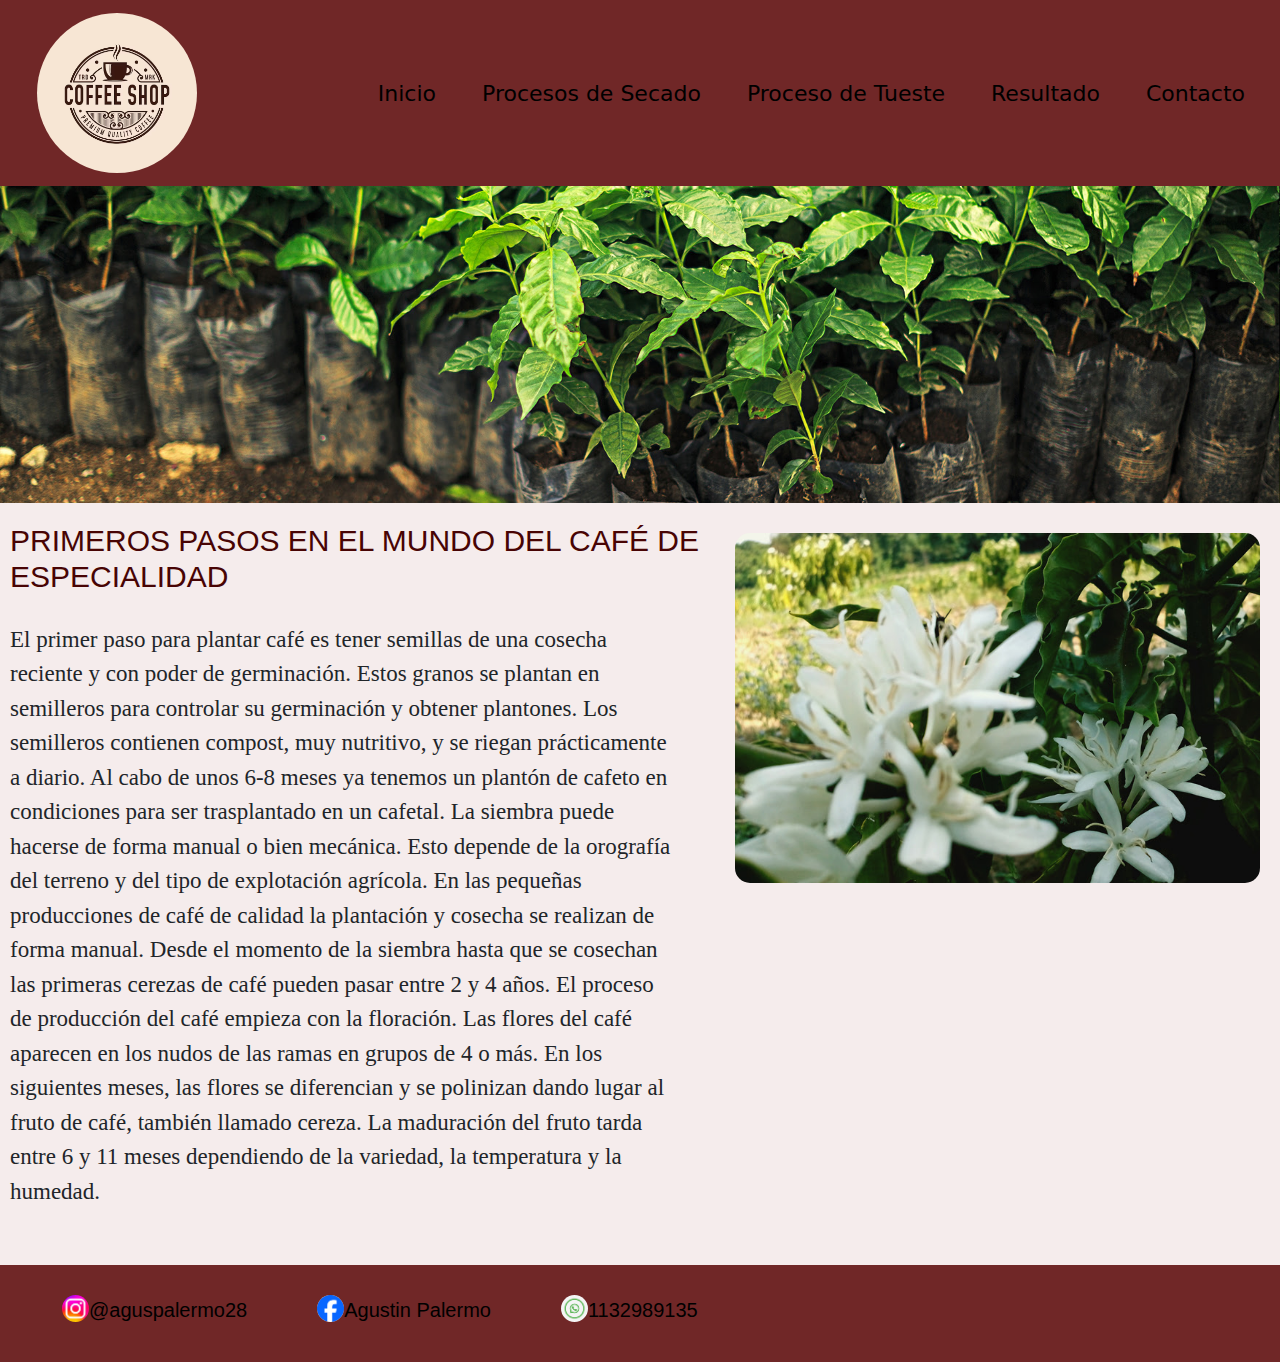
<file: index.html>
<!DOCTYPE html>
<html lang="es">
  <head>
    <meta charset="UTF-8" />
    <meta name="viewport" content="width=device-width, initial-scale=1.0" />
    <title>Cafeteando | Bienvenido a mi mundo</title>
    <!-- LINK DE BOOTSTRAP -->
    <link
      rel="stylesheet"
      href="https://cdn.jsdelivr.net/npm/bootstrap@5.3.3/dist/css/bootstrap.min.css"
    />
    <!-- LINK DE ANIMATE CSS-->
    <link
    rel="stylesheet"
    href="https://cdnjs.cloudflare.com/ajax/libs/animate.css/4.1.1/animate.min.css"
  />
    <!-- LINK DE CSS -->
    <link rel="stylesheet" href="css/estilos.css" />

    <!-- DESCRIPCION-->
    <meta name="description" content="El Cafe de especialidad es un mundo aparte, toda la información que necesitas saber la encontras con Cafeteando."> 

    <!-- KEYWORDS -->
    <meta name="keywords" content="Cafe, Cafe de especialidad, Tipos de Tueste, Cafeteando, Lavado, Natural, Honey,">

    <!-- FAVICON -->
     <link rel="shortcut icon" href="img/logo1.avif" type="image/x-icon">

     <!-- AUTOR -->
     <meta name="author" content="Agustin Palermo">
    </head>
    
  <body>
    <!-- HEADER -->
    <header>
      <nav class="navbar navbar-expand-lg fondo1">
        <div class="container-fluid">
          <a class="navbar-brand" href="#"
            ><img
              src="img/logo1.avif"
              alt="Logo de cafe"
              height="160px"
              class="logo1 animate__animated animate__bounceInLeft"
          /></a>
          <button
            class="navbar-toggler"
            type="button"
            data-bs-toggle="collapse"
            data-bs-target="#navbarNav"
            aria-controls="navbarNav"
            aria-expanded="false"
            aria-label="Toggle navigation"
          >
            <span class="navbar-toggler-icon"></span>
          </button>
          <div class="collapse navbar-collapse" id="navbarNav">
            <ul class="navbar-nav">
              <li class="nav-item">
                <a class="nav-link active" aria-current="page" href="#"
                  >Inicio</a
                >
              </li>
              <li class="nav-item">
                <a
                  class="nav-link active"
                  aria-current="page"
                  href="html/proceso.html"
                  target="_blank"
                  >Procesos de Secado</a
                >
              </li>
              <li class="nav-item">
                <a
                  class="nav-link active"
                  aria-current="page"
                  href="html/tueste.html"
                  target="_blank"
                  >Proceso de Tueste</a
                >
              </li>
              <li class="nav-item">
                <a
                  class="nav-link active"
                  aria-current="page"
                  href="html/resultado.html"
                  target="_blank"
                  >Resultado</a
                >
              </li>
              <li class="nav-item">
                <a
                  class="nav-link active"
                  aria-current="page"
                  href="html/contacto.html"
                  target="_blank"
                  >Contacto</a
                >
              </li>
            </ul>
          </div>
        </div>
      </nav>
    </header>

    <!-- MAIN -->
    <main>
      <section>
        <img src="img/foto1.jpg" alt="Foto del cafeto" width="100%"/>
      </section>

      <section class="box3">
        <div class="box4">
          <h1>PRIMEROS PASOS EN EL MUNDO DEL CAFÉ DE ESPECIALIDAD</h1>
          <p>
            El primer paso para plantar café es tener semillas de una cosecha
            reciente y con poder de germinación. Estos granos se plantan en
            semilleros para controlar su germinación y obtener plantones. Los
            semilleros contienen compost, muy nutritivo, y se riegan
            prácticamente a diario. Al cabo de unos 6-8 meses ya tenemos un
            plantón de cafeto en condiciones para ser trasplantado en un
            cafetal. La siembra puede hacerse de forma manual o bien mecánica.
            Esto depende de la orografía del terreno y del tipo de explotación
            agrícola. En las pequeñas producciones de café de calidad la
            plantación y cosecha se realizan de forma manual. Desde el momento
            de la siembra hasta que se cosechan las primeras cerezas de café
            pueden pasar entre 2 y 4 años. El proceso de producción del café
            empieza con la floración. Las flores del café aparecen en los nudos
            de las ramas en grupos de 4 o más. En los siguientes meses, las
            flores se diferencian y se polinizan dando lugar al fruto de café,
            también llamado cereza. La maduración del fruto tarda entre 6 y 11
            meses dependiendo de la variedad, la temperatura y la humedad.
          </p>
        </div>
        <img
          src="img/foto2.jpg"
          alt="Flores del cafeto"
          height="350px"
          class="flores"
        />
      </section>
    </main>

    <!-- FOOTER -->
    <footer>
      <div class="box7">
        <ul>
          <li>
            <a href=""
              ><img src="img/logo2.jpg" alt="logo de instagram" height="27px" />
              <p>@aguspalermo28</p></a
            >
          </li>
          <li>
            <a href=""
              ><img src="img/logo3.png" alt="logo de facebook" height="27px" />
              <p>Agustin Palermo</p>
            </a>
          </li>
          <li>
            <a href=""
              ><img src="img/logo4.jpg" alt="logo de whatsapp" height="27px" />
              <p>1132989135</p></a
            >
          </li>
        </ul>
      </div>
    </footer>

    <!-- LINK DE BOOTSTRAP -->
    <script
      src="https://cdn.jsdelivr.net/npm/@popperjs/core@2.11.8/dist/umd/popper.min.js"
      integrity="sha384-I7E8VVD/ismYTF4hNIPjVp/Zjvgyol6VFvRkX/vR+Vc4jQkC+hVqc2pM8ODewa9r"
      crossorigin="anonymous"
    ></script>
    <script
      src="https://cdn.jsdelivr.net/npm/bootstrap@5.3.3/dist/js/bootstrap.min.js"
      integrity="sha384-0pUGZvbkm6XF6gxjEnlmuGrJXVbNuzT9qBBavbLwCsOGabYfZo0T0to5eqruptLy"
      crossorigin="anonymous"
    ></script>
  </body>
</html>
</file>
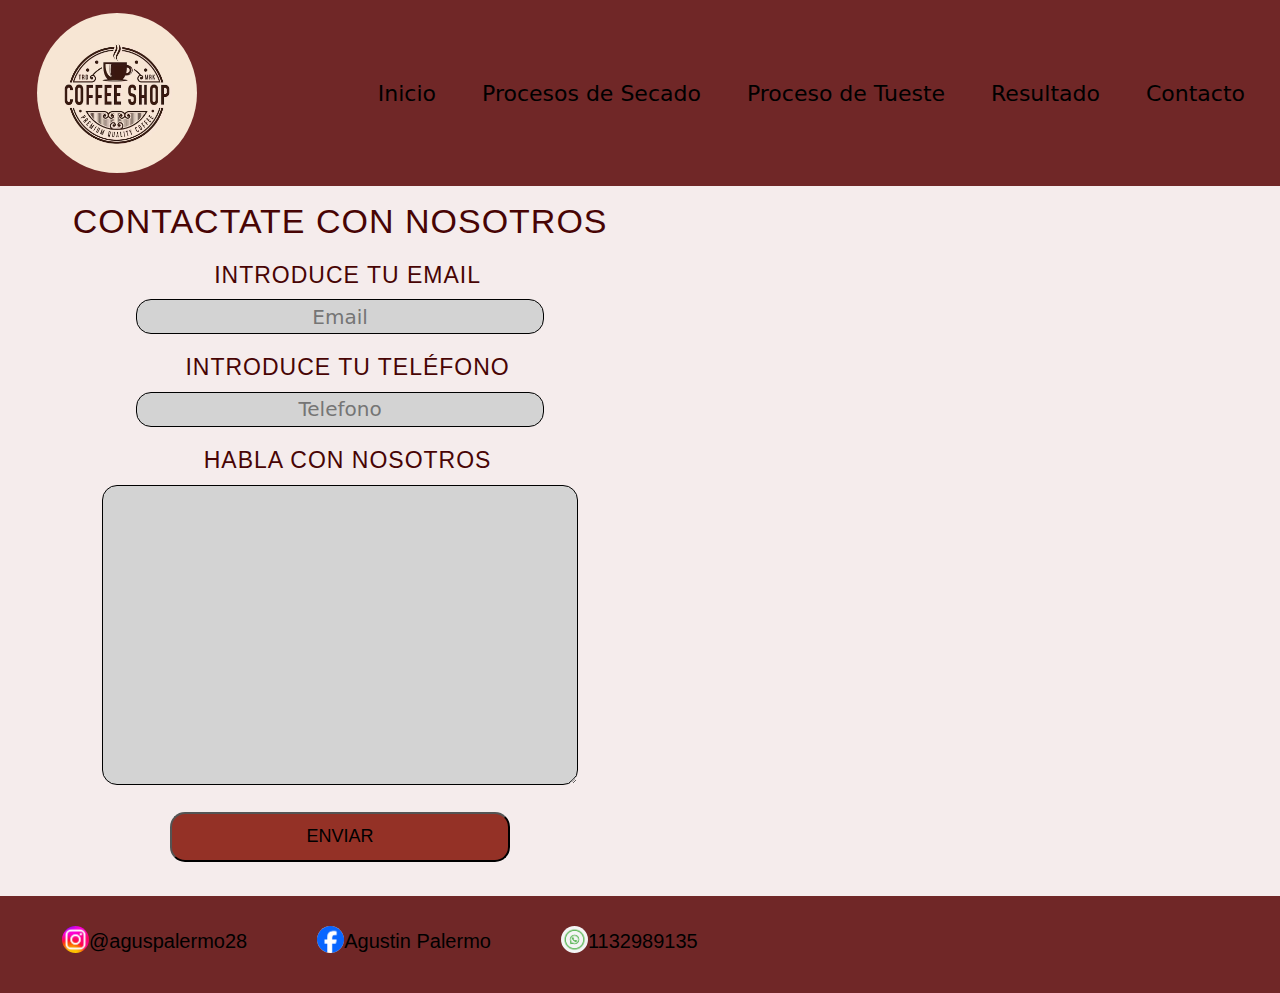
<file: html/contacto.html>
<!DOCTYPE html>
<html lang="es">
  <head>
    <meta charset="UTF-8" />
    <meta name="viewport" content="width=device-width, initial-scale=1.0" />
    <title>Cafeteando | Bienvenido a mi mundo</title>
    <!-- LINK DE BOOTSTRAP -->
    <link
      rel="stylesheet"
      href="https://cdn.jsdelivr.net/npm/bootstrap@5.3.3/dist/css/bootstrap.min.css"
    />
    <!-- LINK DE ANIMATE CSS-->
    <link
    rel="stylesheet"
    href="https://cdnjs.cloudflare.com/ajax/libs/animate.css/4.1.1/animate.min.css"
  />
  <!-- LINK DE CSS -->
    <link rel="stylesheet" href="../css/estilos.css" />

  <!-- DESCRIPCION-->
  <meta name="description" content="Si queres saber mas sobre Cafe de Especialidad, Asesoramientos y Capacitaciones, podes contactarnos o acercarte hasta nuestro local.">
  
  <!-- KEYWORDS -->
  <meta name="keywords" content="Cafe, Cafe de especialidad, Capacitacion, Cafeteando, Curso de Cafe, Barista, Grano de cafe, Tueste">

  <!-- FAVICON -->
   <link rel="shortcut icon" href="../img/logo1.avif" type="image/x-icon">

   <!-- AUTOR -->
   <meta name="author" content="Agustin Palermo">


  </head>

  <body>
    <!-- HEADER -->
    <header>
      <nav class="navbar navbar-expand-lg fondo1">
        <div class="container-fluid">
          <a class="navbar-brand" href="#"
            ><img
              src="../img/logo1.avif"
              alt="Logo de cafe"
              height="160px"
              class="logo1 animate__animated animate__bounceInLeft"
          /></a>
          <button
            class="navbar-toggler"
            type="button"
            data-bs-toggle="collapse"
            data-bs-target="#navbarNav"
            aria-controls="navbarNav"
            aria-expanded="false"
            aria-label="Toggle navigation"
          >
            <span class="navbar-toggler-icon"></span>
          </button>
          <div class="collapse navbar-collapse" id="navbarNav">
            <ul class="navbar-nav">
              <li class="nav-item">
                <a
                  class="nav-link active"
                  aria-current="page"
                  href="../index.html"
                  target="_blank"
                  >Inicio</a
                >
              </li>
              <li class="nav-item">
                <a
                  class="nav-link active"
                  aria-current="page"
                  href="proceso.html"
                  target="_blank"
                  >Procesos de Secado</a
                >
              </li>
              <li class="nav-item">
                <a
                  class="nav-link active"
                  aria-current="page"
                  href="tueste.html"
                  target="_blank"
                  >Proceso de Tueste</a
                >
              </li>
              <li class="nav-item">
                <a
                  class="nav-link active"
                  aria-current="page"
                  href="resultado.html"
                  target="_blank"
                  >Resultado</a
                >
              </li>
              <li class="nav-item">
                <a class="nav-link active" aria-current="page" href="#"
                  >Contacto</a
                >
              </li>
            </ul>
          </div>
        </div>
      </nav>
    </header>

    <!-- MAIN -->

    <section class="box19">
      <div class="box21">
        <h1>CONTACTATE CON NOSOTROS</h1>
        <form action="../index.html">
          <div class="box22">
            <h3>INTRODUCE TU EMAIL</h3>
            <input type="email" name="Email" placeholder="Email" class="form1" />
          </div>

          <div class="box22">
            <h3>INTRODUCE TU TELÉFONO</h3>
            <input
              type="text"
              name="Numero"
              placeholder="Telefono"
              class="form1"
            />
          </div>

          <div class="box22">
            <h3>HABLA CON NOSOTROS</h3>
            <textarea
              name="comentario"
              rows="10"
              cols="100"
              id="form3"
            ></textarea>
          </div>

          <input type="submit" value="ENVIAR" class="boton1" />
        </form>
      </div>

      <iframe
        class="box20"
        src="https://www.google.com/maps/embed?pb=!1m18!1m12!1m3!1d3285.042342024081!2d-58.47604152447767!3d-34.57779515612932!2m3!1f0!2f0!3f0!3m2!1i1024!2i768!4f13.1!3m3!1m2!1s0x95bcb72a558d8b43%3A0xe13a8a934b78f827!2sAlvarez%20Thomas%202294!5e0!3m2!1ses-419!2sar!4v1719581317150!5m2!1ses-419!2sar"
        width="550"
        height="600"
        style="border: 0"
        allowfullscreen=""
        loading="lazy"
        referrerpolicy="no-referrer-when-downgrade"
      ></iframe>
    </section>

    <!-- FOOTER -->
    <footer>
      <div class="box7">
        <ul>
          <li>
            <a href=""
              ><img src="../img/logo2.jpg" alt="logo de instagram" height="27px" />
              <p>@aguspalermo28</p></a
            >
          </li>
          <li>
            <a href=""
              ><img src="../img/logo3.png" alt="logo de facebook" height="27px" />
              <p>Agustin Palermo</p>
            </a>
          </li>
          <li>
            <a href=""
              ><img src="../img/logo4.jpg" alt="logo de whatsapp" height="27px" />
              <p>1132989135</p></a
            >
          </li>
        </ul>
      </div>
    </footer>

    <script
      src="https://cdn.jsdelivr.net/npm/@popperjs/core@2.11.8/dist/umd/popper.min.js"
      integrity="sha384-I7E8VVD/ismYTF4hNIPjVp/Zjvgyol6VFvRkX/vR+Vc4jQkC+hVqc2pM8ODewa9r"
      crossorigin="anonymous"
    ></script>
    <script
      src="https://cdn.jsdelivr.net/npm/bootstrap@5.3.3/dist/js/bootstrap.min.js"
      integrity="sha384-0pUGZvbkm6XF6gxjEnlmuGrJXVbNuzT9qBBavbLwCsOGabYfZo0T0to5eqruptLy"
      crossorigin="anonymous"
    ></script>
  </body>
</html>
</file>
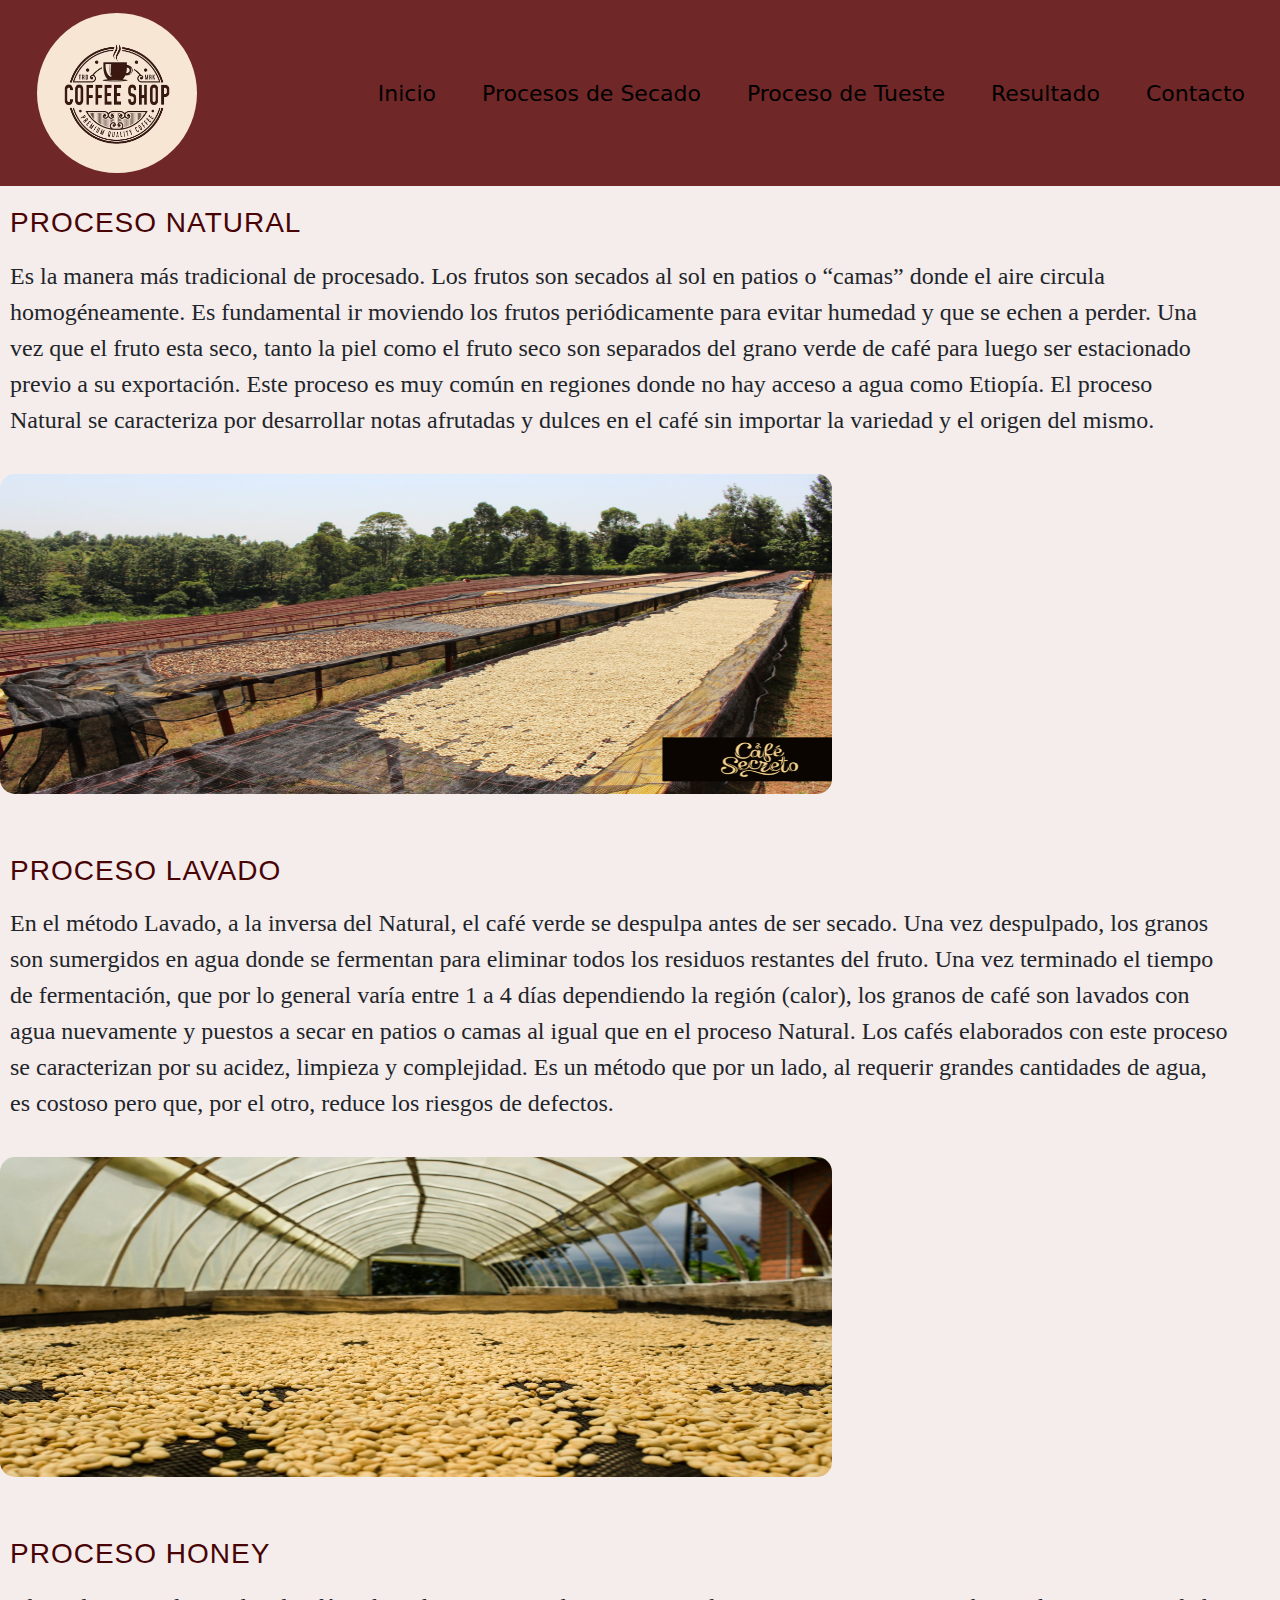
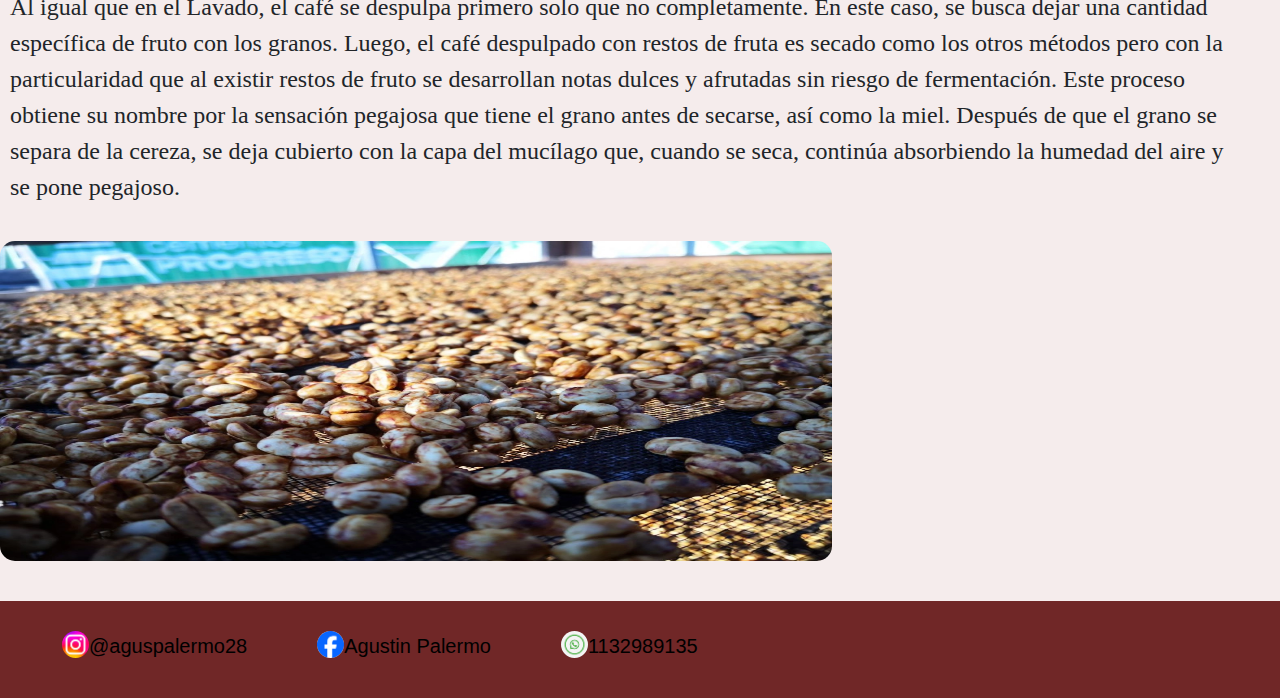
<file: html/proceso.html>
<!DOCTYPE html>
<html lang="es">
  <head>
    <meta charset="UTF-8" />
    <meta name="viewport" content="width=device-width, initial-scale=1.0" />
    <title>Cafeteando | Bienvenido a mi mundo</title>
    <!-- LINK DE BOOTSTRAP -->
    <link
      rel="stylesheet"
      href="https://cdn.jsdelivr.net/npm/bootstrap@5.3.3/dist/css/bootstrap.min.css"
    />
    <!-- LINK DE ANIMATE CSS-->
    <link
    rel="stylesheet"
    href="https://cdnjs.cloudflare.com/ajax/libs/animate.css/4.1.1/animate.min.css"
  />
    <!-- LINK DE CSS -->
    <link rel="stylesheet" href="../css/estilos.css" />

    <!-- DESCRIPCION-->
    <meta name="description" content="El Cafe de especialidad tiene tres maneras distintas de tratarlo y secar el grano, aprende a detalle cada tratamiento."> 

    <!-- KEYWORDS -->
    <meta name="keywords" content="Cafe, Cafe de especialidad, Tipos de Tueste, Cafeteando, Lavado, Natural, Honey, Porceso de secado, Proceso">

    <!-- FAVICON -->
     <link rel="shortcut icon" href="../img/logo1.avif" type="image/x-icon">

     <!-- AUTOR -->
     <meta name="author" content="Agustin Palermo">
  </head>

  <body>
    <!-- HEADER -->
    <header>
      <nav class="navbar navbar-expand-lg fondo1">
        <div class="container-fluid">
          <a class="navbar-brand" href="#"
            ><img
              src="../img/logo1.avif"
              alt="Logo de cafe"
              height="160px"
              class="logo1 animate__animated animate__bounceInLeft"
          /></a>
          <button
            class="navbar-toggler"
            type="button"
            data-bs-toggle="collapse"
            data-bs-target="#navbarNav"
            aria-controls="navbarNav"
            aria-expanded="false"
            aria-label="Toggle navigation"
          >
            <span class="navbar-toggler-icon"></span>
          </button>
          <div class="collapse navbar-collapse" id="navbarNav">
            <ul class="navbar-nav">
              <li class="nav-item">
                <a
                  class="nav-link active"
                  aria-current="page"
                  href="../index.html"
                  target="_blank"
                  >Inicio</a
                >
              </li>
              <li class="nav-item">
                <a class="nav-link active" aria-current="page" href="#"
                  >Procesos de Secado</a
                >
              </li>
              <li class="nav-item">
                <a
                  class="nav-link active"
                  aria-current="page"
                  href="tueste.html"
                  target="_blank"
                  >Proceso de Tueste</a
                >
              </li>
              <li class="nav-item">
                <a
                  class="nav-link active"
                  aria-current="page"
                  href="resultado.html"
                  target="_blank"
                  >Resultado</a
                >
              </li>
              <li class="nav-item">
                <a
                  class="nav-link active"
                  aria-current="page"
                  href="contacto.html"
                  target="_blank"
                  >Contacto</a
                >
              </li>
            </ul>
          </div>
        </div>
      </nav>
    </header>

    <!-- MAIN -->
    <main>
      <!-- PRIMERA SECCION -->
      <section class="box5">
        <div class="box6">
          <h2>PROCESO NATURAL</h2>
          <p>
            Es la manera más tradicional de procesado. Los frutos son secados al
            sol en patios o “camas” donde el aire circula homogéneamente. Es
            fundamental ir moviendo los frutos periódicamente para evitar
            humedad y que se echen a perder. Una vez que el fruto esta seco,
            tanto la piel como el fruto seco son separados del grano verde de
            café para luego ser estacionado previo a su exportación. Este
            proceso es muy común en regiones donde no hay acceso a agua como
            Etiopía. El proceso Natural se caracteriza por desarrollar notas
            afrutadas y dulces en el café sin importar la variedad y el origen
            del mismo.
          </p>
        </div>
        <img
          src="../img/foto3.png"
          alt="Proceso Natural"
          height="300px"
          width="140%"
          class="box9"
        />
      </section>

      <!-- SEGUNDA SECCION -->
      <section class="box5">
        <div class="box6">
          <h2>PROCESO LAVADO</h2>
          <p>
            En el método Lavado, a la inversa del Natural, el café verde se
            despulpa antes de ser secado. Una vez despulpado, los granos son
            sumergidos en agua donde se fermentan para eliminar todos los
            residuos restantes del fruto. Una vez terminado el tiempo de
            fermentación, que por lo general varía entre 1 a 4 días dependiendo
            la región (calor), los granos de café son lavados con agua
            nuevamente y puestos a secar en patios o camas al igual que en el
            proceso Natural. Los cafés elaborados con este proceso se
            caracterizan por su acidez, limpieza y complejidad. Es un método que
            por un lado, al requerir grandes cantidades de agua, es costoso pero
            que, por el otro, reduce los riesgos de defectos.
          </p>
        </div>
        <img
          src="../img/foto4.jpg"
          alt="Proceso Lavado"
          height="318px"
          width="160%"
          class="box9"
        />
      </section>

      <!-- TERCERA SECCION -->
      <section class="box5">
        <div class="box6">
          <h2>PROCESO HONEY</h2>
          <p>
            Al igual que en el Lavado, el café se despulpa primero solo que no
            completamente. En este caso, se busca dejar una cantidad específica
            de fruto con los granos. Luego, el café despulpado con restos de
            fruta es secado como los otros métodos pero con la particularidad
            que al existir restos de fruto se desarrollan notas dulces y
            afrutadas sin riesgo de fermentación. Este proceso obtiene su nombre
            por la sensación pegajosa que tiene el grano antes de secarse, así
            como la miel. Después de que el grano se separa de la cereza, se
            deja cubierto con la capa del mucílago que, cuando se seca, continúa
            absorbiendo la humedad del aire y se pone pegajoso.
          </p>
        </div>
        <img
          src="../img/foto5.webp"
          alt="Proceso Honey"
          height="300px"
          width="150%"
          class="box9"
        />
      </section>
    </main>

    <!-- FOOTER -->
    <footer>
      <div class="box7">
        <ul>
          <li>
            <a href=""
              ><img src="../img/logo2.jpg" alt="logo de instagram" height="27px" />
              <p>@aguspalermo28</p></a
            >
          </li>
          <li>
            <a href=""
              ><img src="../img/logo3.png" alt="logo de facebook" height="27px" />
              <p>Agustin Palermo</p>
            </a>
          </li>
          <li>
            <a href=""
              ><img src="../img/logo4.jpg" alt="logo de whatsapp" height="27px" />
              <p>1132989135</p></a
            >
          </li>
        </ul>
      </div>
    </footer>

    <!-- LINK DE BOOTSTRAP -->
    <script
      src="https://cdn.jsdelivr.net/npm/@popperjs/core@2.11.8/dist/umd/popper.min.js"
      integrity="sha384-I7E8VVD/ismYTF4hNIPjVp/Zjvgyol6VFvRkX/vR+Vc4jQkC+hVqc2pM8ODewa9r"
      crossorigin="anonymous"
    ></script>
    <script
      src="https://cdn.jsdelivr.net/npm/bootstrap@5.3.3/dist/js/bootstrap.min.js"
      integrity="sha384-0pUGZvbkm6XF6gxjEnlmuGrJXVbNuzT9qBBavbLwCsOGabYfZo0T0to5eqruptLy"
      crossorigin="anonymous"
    ></script>
  </body>
</html>
</file>
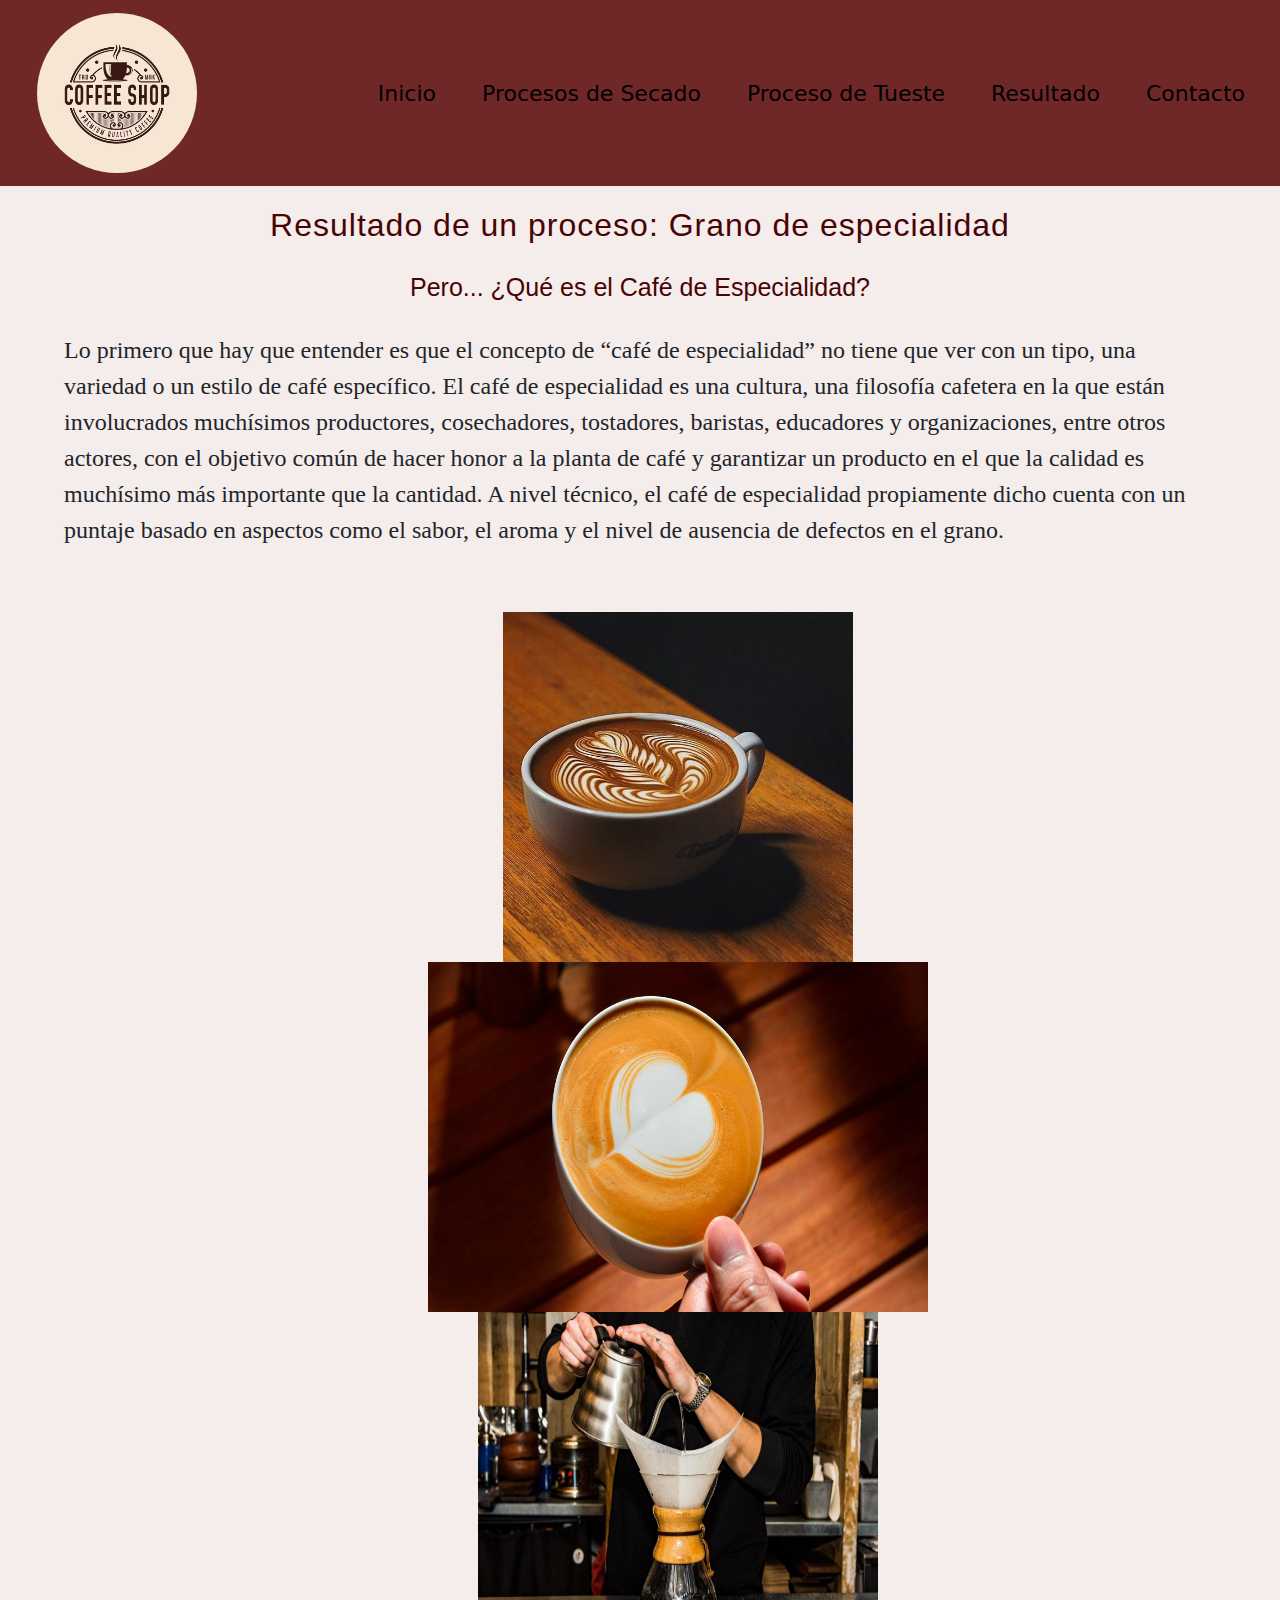
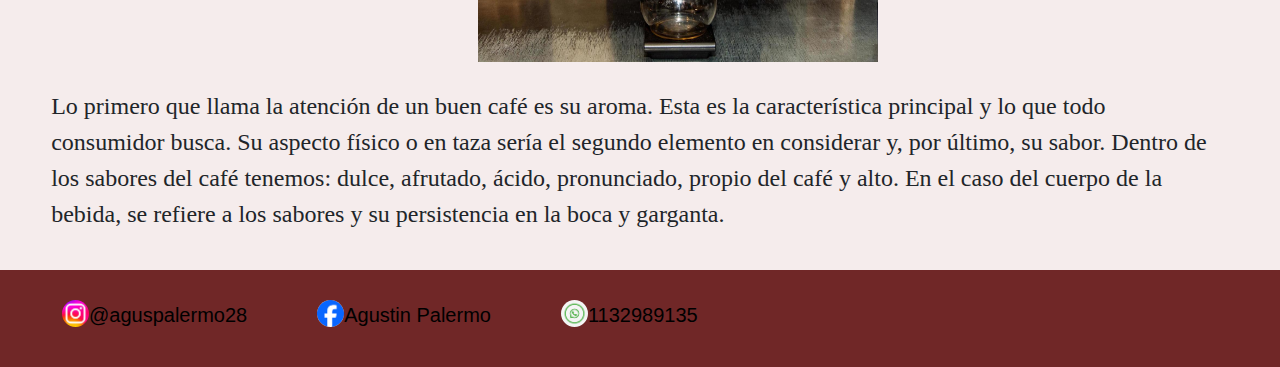
<file: html/resultado.html>
<!DOCTYPE html>
<html lang="es">
  <head>
    <meta charset="UTF-8" />
    <meta name="viewport" content="width=device-width, initial-scale=1.0" />
    <title>Cafeteando | Bienvenido a mi mundo</title>
    <!-- LINK DE BOOTSTRAP -->
    <link
      rel="stylesheet"
      href="https://cdn.jsdelivr.net/npm/bootstrap@5.3.3/dist/css/bootstrap.min.css"
    />
    <!-- LINK DE ANIMATE CSS-->
    <link
    rel="stylesheet"
    href="https://cdnjs.cloudflare.com/ajax/libs/animate.css/4.1.1/animate.min.css"
  />
    <!-- LINK DE CSS -->
    <link rel="stylesheet" href="../css/estilos.css" />

    <!-- DESCRIPCION-->
    <meta name="description" content="El Resultado de todo un arduo trabajo desemboca en Cafe de Especialidad, pero ¿Qué es El Cafe de Especialidad?, a continuacion te contamos."> 

    <!-- KEYWORDS -->
    <meta name="keywords" content="Cafe, Cafe de especialidad, Tipos de Tueste, Cafeteando, Honey, Lavado, Natural, Barista,">

    <!-- FAVICON -->
     <link rel="shortcut icon" href="../img/logo1.avif" type="image/x-icon">

     <!-- AUTOR -->
     <meta name="author" content="Agustin Palermo">
  </head>

  <body>
    <!-- HEADER -->
    <header>
      <nav class="navbar navbar-expand-lg fondo1">
        <div class="container-fluid">
          <a class="navbar-brand" href="#"
            ><img
              src="../img/logo1.avif"
              alt="Logo de cafe"
              height="160px"
              class="logo1 animate__animated animate__bounceInLeft"
          /></a>
          <button
            class="navbar-toggler"
            type="button"
            data-bs-toggle="collapse"
            data-bs-target="#navbarNav"
            aria-controls="navbarNav"
            aria-expanded="false"
            aria-label="Toggle navigation"
          >
            <span class="navbar-toggler-icon"></span>
          </button>
          <div class="collapse navbar-collapse" id="navbarNav">
            <ul class="navbar-nav">
              <li class="nav-item">
                <a class="nav-link active" aria-current="page" href="../index.html" target="_blank"
                  >Inicio</a
                >
              </li>
              <li class="nav-item">
                <a class="nav-link active" aria-current="page" href="proceso.html" target="_blank"
                  >Procesos de Secado</a
                >
              </li>
              <li class="nav-item">
                <a class="nav-link active" aria-current="page" href="tueste.html" target="_blank"
                  >Proceso de Tueste</a
                >
              </li>
              <li class="nav-item">
                <a class="nav-link active" aria-current="page" href="#"
                  >Resultado</a
                >
              </li>
              <li class="nav-item">
                <a class="nav-link active" aria-current="page" href="contacto.html" target="_blank"
                  >Contacto</a
                >
              </li>
            </ul>
          </div>
        </div>
      </nav>
    </header>

    <!-- MAIN -->
    <main>
      <section>
        <h1 class="box15">Resultado de un proceso: Grano de especialidad</h1>
        <div class="box16">
          <h2>Pero... ¿Qué es el Café de Especialidad?</h2>
          <p>
            Lo primero que hay que entender es que el concepto de “café de
            especialidad” no tiene que ver con un tipo, una variedad o un estilo
            de café específico. El café de especialidad es una cultura, una
            filosofía cafetera en la que están involucrados muchísimos
            productores, cosechadores, tostadores, baristas, educadores y
            organizaciones, entre otros actores, con el objetivo común de hacer
            honor a la planta de café y garantizar un producto en el que la
            calidad es muchísimo más importante que la cantidad. A nivel
            técnico, el café de especialidad propiamente dicho cuenta con un
            puntaje basado en aspectos como el sabor, el aroma y el nivel de
            ausencia de defectos en el grano.
          </p>
        </div>

        <div class="grid-container">
          <div class="grid-item">
            <img
              src="../img/foto7.jpg"
              alt="Foto de cafe con leche"
              height="350px"
              width="350px"
            />
          </div>
          <div class="grid-item">
            <img
              src="../img/foto8.jpg"
              alt="Foto de cafe con leche 2"
              height="350px"
              width="500px"
            />
          </div>
          <div class="grid-item">
            <img src="../img/foto9.jpg" alt="Cafe filtrado" height="350px" width="400px" />
          </div>
        </div>

        <p class="box18">
          Lo primero que llama la atención de un buen café es su aroma. Esta es
          la característica principal y lo que todo consumidor busca. Su aspecto
          físico o en taza sería el segundo elemento en considerar y, por
          último, su sabor. Dentro de los sabores del café tenemos: dulce,
          afrutado, ácido, pronunciado, propio del café y alto. En el caso del
          cuerpo de la bebida, se refiere a los sabores y su persistencia en la
          boca y garganta.
        </p>
      </section>
    </main>

    <!-- FOOTER -->
    <footer>
      <div class="box7">
        <ul>
          <li>
            <a href=""
              ><img src="../img/logo2.jpg" alt="logo de instagram" height="27px" />
              <p>@aguspalermo28</p></a
            >
          </li>
          <li>
            <a href=""
              ><img src="../img/logo3.png" alt="logo de facebook" height="27px" />
              <p>Agustin Palermo</p>
            </a>
          </li>
          <li>
            <a href=""
              ><img src="../img/logo4.jpg" alt="logo de whatsapp" height="27px" />
              <p>1132989135</p></a
            >
          </li>
        </ul>
      </div>
    </footer>

    <!-- LINK DE BOOTSTRAP -->
    <script
      src="https://cdn.jsdelivr.net/npm/@popperjs/core@2.11.8/dist/umd/popper.min.js"
      integrity="sha384-I7E8VVD/ismYTF4hNIPjVp/Zjvgyol6VFvRkX/vR+Vc4jQkC+hVqc2pM8ODewa9r"
      crossorigin="anonymous"
    ></script>
    <script
      src="https://cdn.jsdelivr.net/npm/bootstrap@5.3.3/dist/js/bootstrap.min.js"
      integrity="sha384-0pUGZvbkm6XF6gxjEnlmuGrJXVbNuzT9qBBavbLwCsOGabYfZo0T0to5eqruptLy"
      crossorigin="anonymous"
    ></script>
  </body>
</html>
</file>
<file: css/estilos.css>
* {
  margin: 0;
  padding: 0;
  box-sizing: border-box;
}

body {
  background-color: #f5ecec;
}

header {
  background-color: #702727 !important;
}
header nav .logo1 {
  border-radius: 50%;
  margin-left: 25px;
}
header nav .collapse {
  display: flex;
  justify-content: end;
}
header nav .nav-item {
  margin: 15px;
  font-size: 22px;
}
header nav a:hover {
  color: #f5ecec;
  margin-right: 10px;
  text-decoration: underline;
  transition: 1s;
  transform: scale(1.2);
}

footer {
  display: flex;
  justify-content: space-between;
  flex-wrap: wrap;
  background-color: #702727;
  align-items: center;
  width: 100%;
}
footer ul {
  display: flex;
  flex-wrap: wrap;
  justify-content: space-between;
  list-style-type: none;
}
footer a {
  display: flex;
  flex-wrap: wrap;
  font-size: 20px;
  margin: 30px 40px 5px 30px;
  color: black;
  font-family: Arial, Helvetica, sans-serif;
  text-decoration: none;
}
footer a:hover {
  color: #f5ecec;
  transition: 1s;
  transform: scale(1.2);
}
footer img {
  display: flex;
  flex-wrap: wrap;
  border-radius: 15px;
}

.box5 {
  display: flex;
}
.box5 .box6 h2 {
  padding-top: 20px;
  padding-bottom: 10px;
  margin-left: 10px;
  font-size: 28px;
  color: #480404;
  font-family: "Franklin Gothic Medium", "Arial Narrow", Arial, sans-serif;
  letter-spacing: 1px;
}
.box5 .box6 h2:hover {
  text-decoration: underline;
  width: 50%;
  transform: translate(50px);
  transition: 1s;
}
.box5 .box6 p {
  margin-right: 50px;
  margin-left: 10px;
  font-size: 24px;
  font-family: Cambria, Cochin, Georgia, Times, "Times New Roman", serif;
}
.box5 .box9 {
  margin: 20px 20px 40px 0;
  border-radius: 15px;
}
.box5 .box9:hover {
  transform: scale(1.3) translateX(-80px);
  transition: 2s;
}

.box10 {
  display: flex;
  flex-direction: row;
}
.box10 .box11 h1 {
  padding-top: 20px;
  padding-bottom: 10px;
  margin-left: 10px;
  font-size: 32px;
  color: #480404;
  font-family: "Franklin Gothic Medium", "Arial Narrow", Arial, sans-serif;
  letter-spacing: 1px;
}
.box10 .box11 h1:hover {
  text-decoration: underline;
  width: 50%;
  transform: translate(50px);
  transition: 1s;
}
.box10 .box11 p {
  margin-right: 50px;
  margin-left: 10px;
  font-size: 24px;
  font-family: Cambria, Cochin, Georgia, Times, "Times New Roman", serif;
}
.box10 .box13 {
  padding-top: 50px;
  padding-right: 30px;
}
.box10 .box13:hover {
  transform: scale(1.3) translateX(-80px);
  transition: 2s;
}
.box10 .box12 {
  margin-top: 50px;
}
.box10 .box12 h2 {
  padding-top: 20px;
  padding-bottom: 10px;
  margin-left: 10px;
  font-size: 32px;
  color: #480404;
  font-family: "Franklin Gothic Medium", "Arial Narrow", Arial, sans-serif;
  letter-spacing: 1px;
}
.box10 .box12 h2:hover {
  text-decoration: underline;
  width: 50%;
  transform: translate(50px);
  transition: 1s;
}
.box10 .box12 p {
  margin-right: 50px;
  margin-left: 10px;
  margin-bottom: 50px;
  font-size: 24px;
  font-family: Cambria, Cochin, Georgia, Times, "Times New Roman", serif;
}
.box10 .box14 {
  padding-top: 100px;
  padding-right: 30px;
  margin-top: 40px;
}
.box10 .box14:hover {
  transform: scale(1.3) translateX(-80px);
  transition: 2s;
}

section .box15 {
  display: flex;
  justify-content: center;
  padding: 20px;
  font-size: 32px;
  color: #480404;
  font-family: "Franklin Gothic Medium", "Arial Narrow", Arial, sans-serif;
  letter-spacing: 1px;
}
section .box15:hover {
  text-decoration: underline;
  width: 100%;
  transform: scale(1.2);
  transition: 2s;
}
section .box16 h2 {
  display: flex;
  justify-content: center;
  font-size: 25px;
  font-family: "Franklin Gothic Medium", "Arial Narrow", Arial, sans-serif;
  color: #480404;
}
section .box16 p {
  display: flex;
  justify-content: center;
  margin-left: 5%;
  margin-right: 5%;
  margin-bottom: 5%;
  margin-top: 30px;
  font-size: 24px;
  font-family: Cambria, Cochin, Georgia, Times, "Times New Roman", serif;
}
section .grid-container {
  display: grid;
  grid-template-columns: 1fr 1fr 1fr;
  column-gap: 20px;
  margin-left: 75px;
  align-self: center;
}
section .grid-container .grid-item {
  display: flex;
  justify-content: center;
}
section .grid-container .grid-item:hover {
  transform: scale(1.3);
  transition: 2s;
}
section .box18 {
  display: flex;
  justify-content: center;
  margin: 2% 5% 3% 4%;
  font-size: 24px;
  font-family: Cambria, Cochin, Georgia, Times, "Times New Roman", serif;
}

.box19 {
  display: flex;
  justify-content: space-between;
}
.box19 .box21 h1 {
  margin: 15px;
  font-size: 34px;
  font-family: "Franklin Gothic Medium", "Arial Narrow", Arial, sans-serif;
  color: #480404;
  letter-spacing: 1px;
  text-align: center;
}
.box19 .box21 h1:hover {
  text-decoration: underline;
  transform: scale(1.2);
  transition: 2s;
}
.box19 .box22 {
  text-align: center;
}
.box19 .box22 h3 {
  margin: 20px 0 10px 15px;
  font-family: "Franklin Gothic Medium", "Arial Narrow", Arial, sans-serif;
  color: #480404;
  font-size: 23px;
  letter-spacing: 1px;
}
.box19 .box22 .form1 {
  width: 60%;
  height: 35px;
  background-color: lightgray;
  border: 1px solid black;
  border-radius: 15px;
  text-align: center;
  font-size: 20px;
}
.box19 .box22 .form1:hover {
  transform: scale(1.2);
  transition: 2s;
}
.box19 .box22 #form3 {
  margin-bottom: 3%;
  height: 300px;
  width: 70%;
  background-color: lightgray;
  border-radius: 15px;
  border-radius: 15px;
  border: 1px solid black;
}
.box19 .box22 #form3:hover {
  transform: scaleX(1.3);
  transition: 2s;
}
.box19 .boton1 {
  background-color: #943126;
  font-size: 18px;
  color: black;
  border-radius: 15px;
  font-family: "Franklin Gothic Medium", "Arial Narrow", Arial, sans-serif;
  width: 50%;
  height: 50px;
  display: flex;
  justify-content: center;
  margin-left: 25%;
  margin-bottom: 5%;
}
.box19 .boton1:hover {
  background-color: #620606;
  color: white;
  transition: 1s;
}
.box19 .box20 {
  margin: 40px 10% 40px 20px;
}

.box3 {
  display: flex;
  margin-bottom: 40px;
}
.box3 h1 {
  padding-top: 20px;
  padding-bottom: 20px;
  font-size: 30px;
  font-family: "Franklin Gothic Medium", "Arial Narrow", Arial, sans-serif;
  color: #480404;
  margin-left: 10px;
}
.box3 h1:hover {
  text-decoration: underline;
  width: 60%;
  transform: translate(50px);
  transition: 1s;
}
.box3 p {
  font-size: 23px;
  margin-right: 40px;
  margin-left: 10px;
  font-family: Cambria, Cochin, Georgia, Times, "Times New Roman", serif;
}

.flores {
  border-radius: 15px;
  margin: 30px 20px;
}
.flores:hover {
  transform: scale(1.3) translateX(-80px);
  transition: 2s;
}

@media screen and (max-width: 1200px) {
  .collapse {
    display: flex;
    justify-content: start;
  }
}
@media screen and (min-width: 1200px) {
  .collapse {
    display: flex;
    justify-content: end;
  }
}
@media screen and (max-width: 360px) {
  .box3 {
    display: flex;
    flex-direction: column;
  }
  .box3 img {
    width: 80%;
    height: 80%;
    margin: auto;
  }
  .box4 h1:hover {
    text-decoration: underline;
    width: 100%;
  }
}
@media screen and (min-width: 360px) and (max-width: 720px) {
  .box3 {
    display: flex;
    flex-direction: column;
  }
  .box3 img {
    width: 80%;
    height: 50%;
    margin: auto;
  }
  .box4 h1:hover {
    text-decoration: underline;
    width: 100%;
  }
}
@media screen and (min-width: 720px) and (max-width: 900px) {
  .box3 {
    display: flex;
    flex-direction: column;
  }
  .box3 img {
    width: 70%;
    height: 50%;
    margin: auto;
  }
  .box4 h1:hover {
    text-decoration: underline;
    width: 100%;
  }
}
@media screen and (min-width: 900px) and (max-width: 1200px) {
  .box3 {
    display: flex;
    flex-direction: column;
  }
  .box3 img {
    width: 70%;
    height: 350px;
    margin: auto;
  }
  .box4 h1:hover {
    text-decoration: underline;
    width: 100%;
  }
}
@media screen and (max-width: 360px) {
  .box5 {
    display: flex;
    flex-direction: column;
  }
  .box9 {
    width: 80%;
    height: 250px;
    margin: auto;
    margin-bottom: 10px;
  }
}
@media screen and (min-width: 360px) and (max-width: 720px) {
  .box5 {
    display: flex;
    flex-direction: column;
  }
  .box9 {
    width: 80%;
    height: 250px;
    margin: auto;
    margin-bottom: 10px;
  }
}
@media screen and (min-width: 720px) and (max-width: 900px) {
  .box5 {
    display: flex;
    flex-direction: column;
  }
  .box9 {
    width: 80%;
    height: 300px;
    margin: auto;
    margin-bottom: 10px;
  }
}
@media screen and (min-width: 900px) and (max-width: 1200px) {
  .box5 {
    display: flex;
    flex-direction: column;
    justify-content: center;
  }
  .box9 {
    width: 65%;
    height: 320px;
    margin-left: 70px;
    margin-bottom: 10px;
  }
}
@media screen and (min-width: 1200px) and (max-width: 1400px) {
  .box5 {
    display: flex;
    flex-direction: column;
  }
  .box9 {
    width: 65%;
    height: 320px;
    margin: auto;
    margin-bottom: 10px;
  }
}
@media screen and (max-width: 560px) {
  section .grid-container {
    display: flex;
    flex-direction: column;
    width: 70%;
  }
}
@media screen and (min-width: 560px) and (max-width: 1350px) {
  section .grid-container {
    display: flex;
    flex-direction: column;
  }
}
@media screen and (max-width: 360px) {
  .box19 {
    display: flex;
    flex-direction: column;
  }
}
@media screen and (min-width: 360px) and (max-width: 560px) {
  .box19 {
    display: flex;
    flex-direction: column;
  }
  .box19 .box20 {
    width: 90%;
  }
}
@media screen and (min-width: 560px) and (max-width: 1000px) {
  .box19 {
    display: flex;
    flex-direction: column;
  }
  .box19 .box20 {
    width: 90%;
  }
}

/*# sourceMappingURL=estilos.css.map */
</file>
